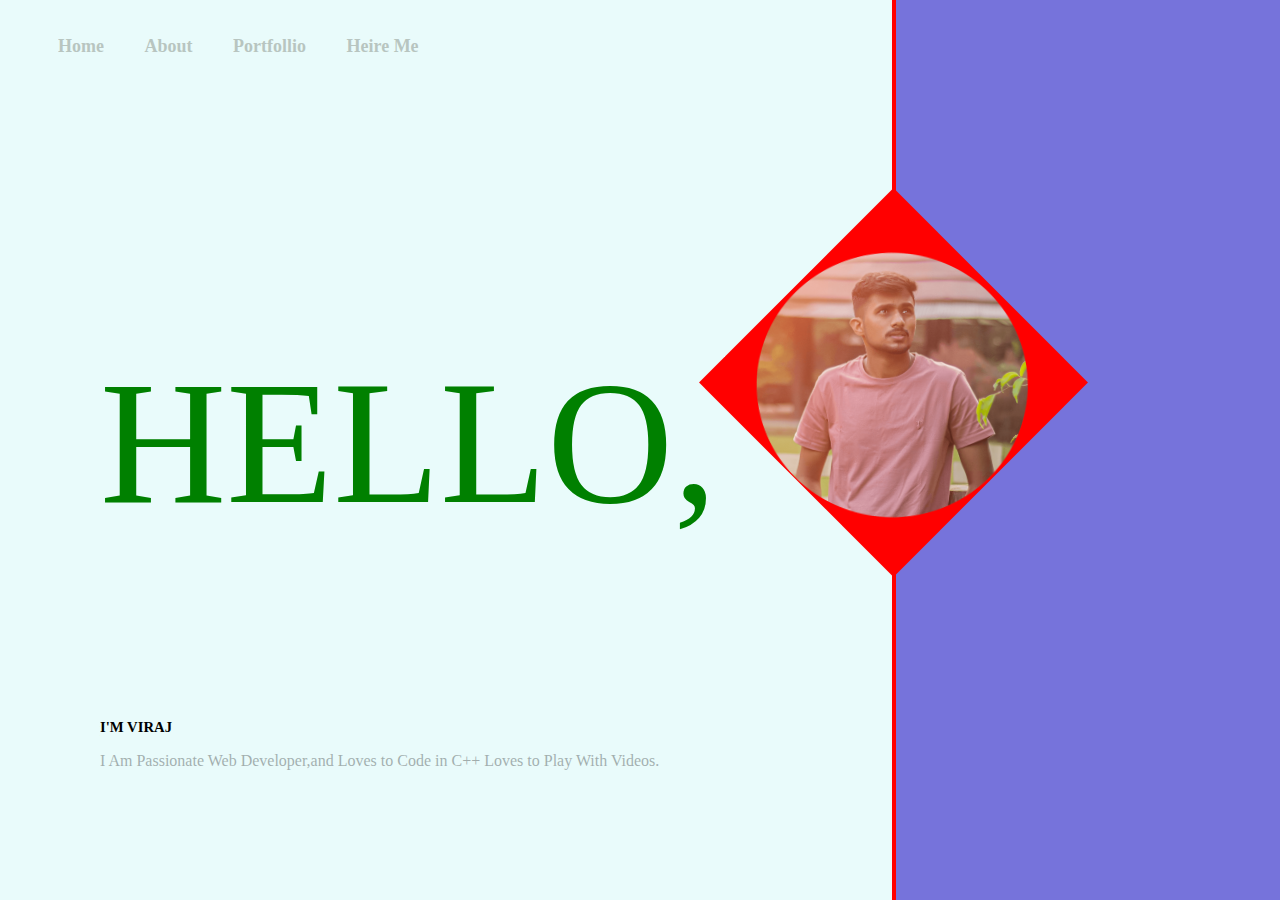
<file: index.html>
<!DOCTYPE html>
<html lang="en">

<head>
    <meta charset="UTF-8">
    <meta http-equiv="X-UA-Compatible" content="IE=edge">
    <meta name="viewport" content="width=device-width, initial-scale=1.0">
    <title>Portfolio</title>
    <link href="https://cdn.jsdelivr.net/npm/bootstrap@5.1.3/dist/css/bootstrap.min.css" rel="stylesheet"
        integrity="sha384-1BmE4kWBq78iYhFldvKuhfTAU6auU8tT94WrHftjDbrCEXSU1oBoqyl2QvZ6jIW3" crossorigin="anonymous">

    <link rel="stylesheet" href="css/main.css">
    <link rel="stylesheet" href="css/media.css">
    <script src="Js/jquery.min.js"></script>



</head>

<body>

    <ul id="navbar">
        <li><a href="index.html">Home</a></li>
        <li><a href="#About">About</a></li>
        <li><a href="#portfollio">Portfollio</a></li>
        <li><a href="form.html">Heire Me</a></li>

    </ul>

    <Aside>


    </Aside>


    <div id="square">

        <img src="Img/garden2.png" alt="This is an logo">

    </div>


    <img id="rimg" src="Img/garden2.png" alt="This is an logo">
  


    <div id="main-content" class="container">
        <p class="hello">HELLO,</p>
        <h3 class="name">I'M VIRAJ</h3>

        <p id="para">I Am Passionate Web Developer,and Loves to Code in C++

            Loves to Play With Videos.

        </p>
    </div>



    <!-- <div id="About">
        <div class="information">
            <h1>About</h1>
            <p>Lorem ipsum, dolor sit amet consectetur adipisicing elit. Sit quod nulla ab eius tempora quidem, rem illo
                suscipit. Itaque ipsa eveniet eius ipsum nesciunt placeat sit. Aliquam tempore asperiores reiciendis
                mollitia beatae! Perspiciatis incidunt repudiandae ad eius placeat. Quaerat ut enim ipsam animi sit
                architecto eum in aut quia distinctio cumque a asperiores sed earum vitae illo laudantium mollitia modi,
                molestias molestiae ratione maxime ex.</p>
        </div>
    </div> -->










    <script src="Js/jquery.js"></script>





</body>

</html>
</file>
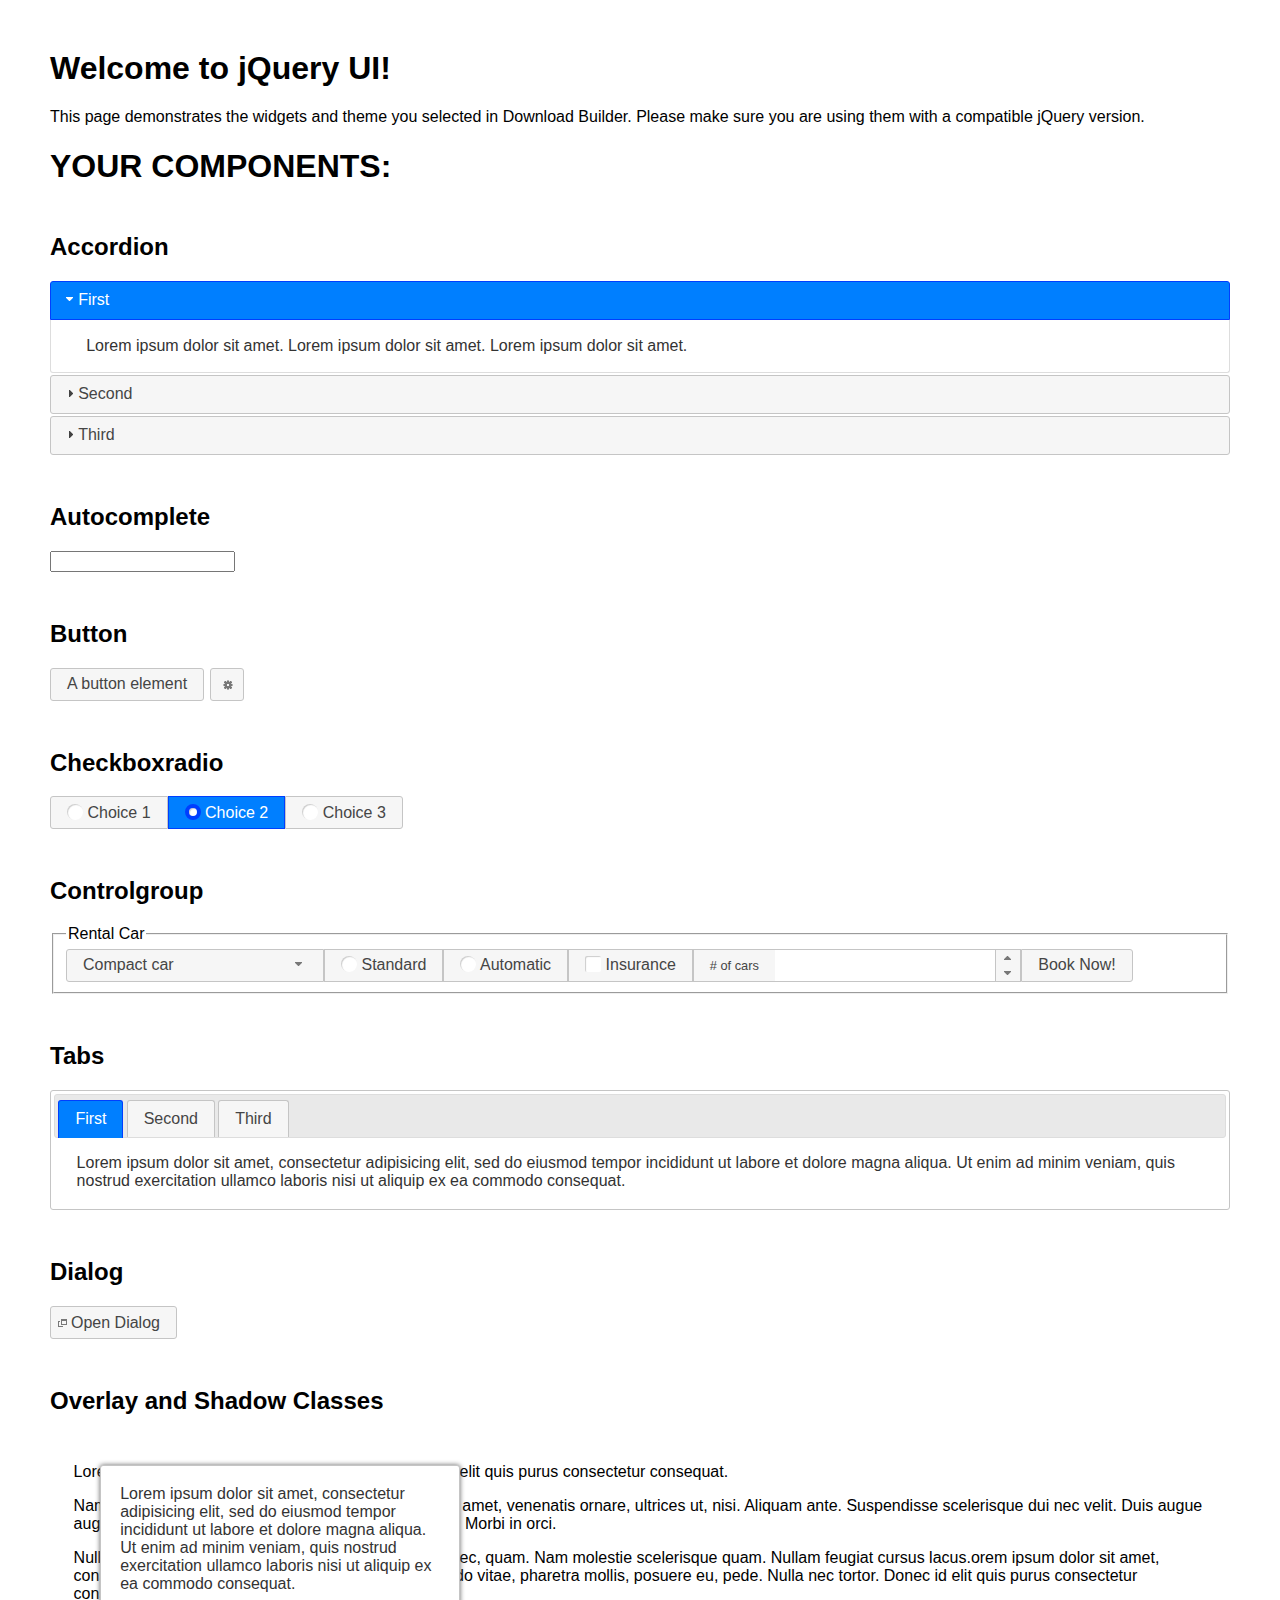
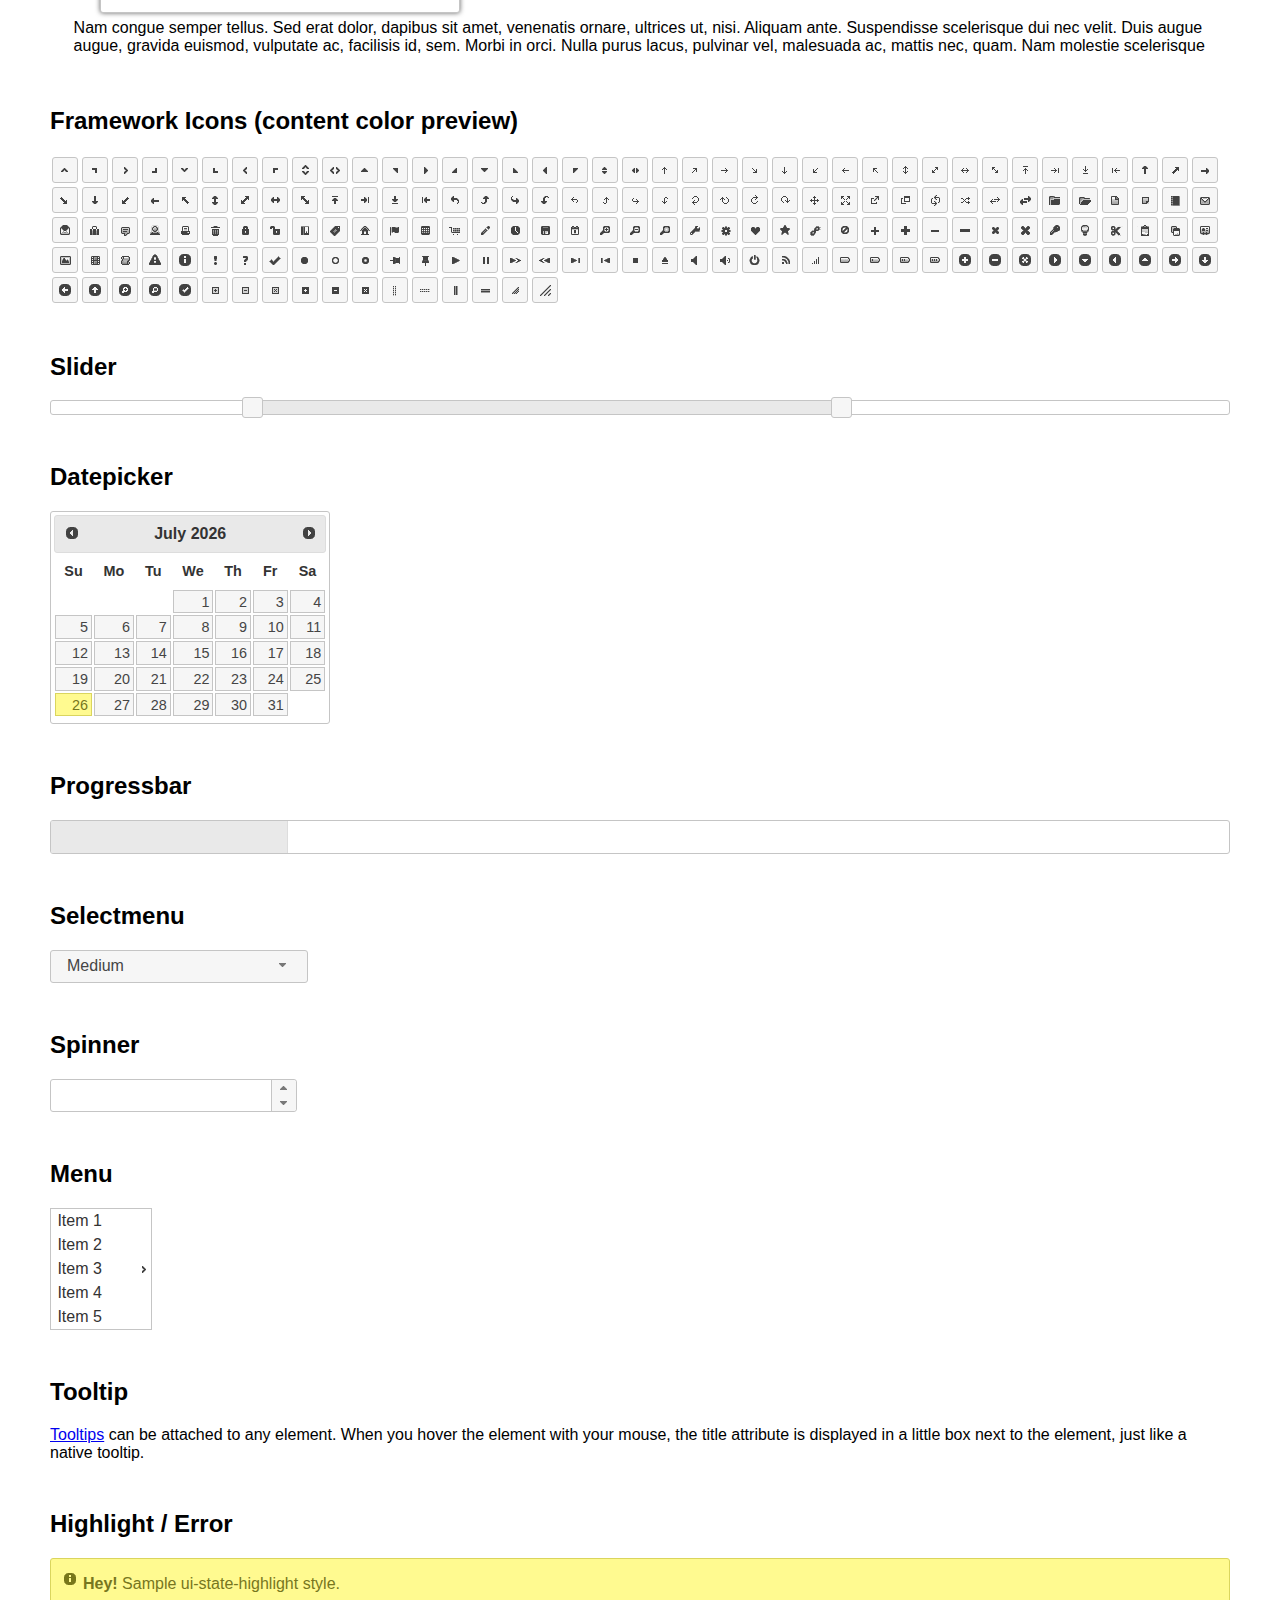
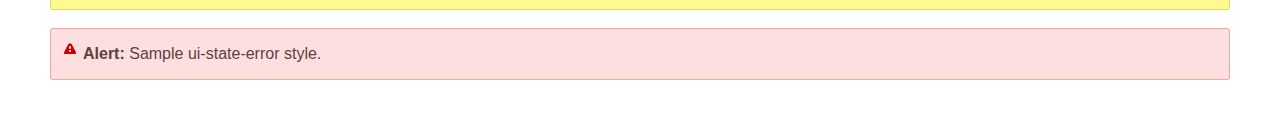
<file: Js/jquery-ui/index.html>
<!doctype html>
<html lang="us">
<head>
	<meta charset="utf-8">
	<title>jQuery UI Example Page</title>
	<link href="jquery-ui.css" rel="stylesheet">
	<style>
	body{
		font-family: "Trebuchet MS", sans-serif;
		margin: 50px;
	}
	.demoHeaders {
		margin-top: 2em;
	}
	#dialog-link {
		padding: .4em 1em .4em 20px;
		text-decoration: none;
		position: relative;
	}
	#dialog-link span.ui-icon {
		margin: 0 5px 0 0;
		position: absolute;
		left: .2em;
		top: 50%;
		margin-top: -8px;
	}
	#icons {
		margin: 0;
		padding: 0;
	}
	#icons li {
		margin: 2px;
		position: relative;
		padding: 4px 0;
		cursor: pointer;
		float: left;
		list-style: none;
	}
	#icons span.ui-icon {
		float: left;
		margin: 0 4px;
	}
	.fakewindowcontain .ui-widget-overlay {
		position: absolute;
	}
	select {
		width: 200px;
	}
	</style>
</head>
<body>

<h1>Welcome to jQuery UI!</h1>

<div class="ui-widget">
	<p>This page demonstrates the widgets and theme you selected in Download Builder. Please make sure you are using them with a compatible jQuery version.</p>
</div>

<h1>YOUR COMPONENTS:</h1>

<!-- Accordion -->
<h2 class="demoHeaders">Accordion</h2>
<div id="accordion">
	<h3>First</h3>
	<div>Lorem ipsum dolor sit amet. Lorem ipsum dolor sit amet. Lorem ipsum dolor sit amet.</div>
	<h3>Second</h3>
	<div>Phasellus mattis tincidunt nibh.</div>
	<h3>Third</h3>
	<div>Nam dui erat, auctor a, dignissim quis.</div>
</div>

<!-- Autocomplete -->
<h2 class="demoHeaders">Autocomplete</h2>
<div>
	<input id="autocomplete" title="type &quot;a&quot;">
</div>

<!-- Button -->
<h2 class="demoHeaders">Button</h2>
<button id="button">A button element</button>
<button id="button-icon">An icon-only button</button>

<!-- Checkboxradio -->
<h2 class="demoHeaders">Checkboxradio</h2>
<form style="margin-top: 1em;">
	<div id="radioset">
		<input type="radio" id="radio1" name="radio"><label for="radio1">Choice 1</label>
		<input type="radio" id="radio2" name="radio" checked="checked"><label for="radio2">Choice 2</label>
		<input type="radio" id="radio3" name="radio"><label for="radio3">Choice 3</label>
	</div>
</form>

<!-- Controlgroup -->
<h2 class="demoHeaders">Controlgroup</h2>
<fieldset>
	<legend>Rental Car</legend>
	<div id="controlgroup">
		<select id="car-type">
			<option>Compact car</option>
			<option>Midsize car</option>
			<option>Full size car</option>
			<option>SUV</option>
			<option>Luxury</option>
			<option>Truck</option>
			<option>Van</option>
		</select>
		<label for="transmission-standard">Standard</label>
		<input type="radio" name="transmission" id="transmission-standard">
		<label for="transmission-automatic">Automatic</label>
		<input type="radio" name="transmission" id="transmission-automatic">
		<label for="insurance">Insurance</label>
		<input type="checkbox" name="insurance" id="insurance">
		<label for="horizontal-spinner" class="ui-controlgroup-label"># of cars</label>
		<input id="horizontal-spinner" class="ui-spinner-input">
		<button>Book Now!</button>
	</div>
</fieldset>

<!-- Tabs -->
<h2 class="demoHeaders">Tabs</h2>
<div id="tabs">
	<ul>
		<li><a href="#tabs-1">First</a></li>
		<li><a href="#tabs-2">Second</a></li>
		<li><a href="#tabs-3">Third</a></li>
	</ul>
	<div id="tabs-1">Lorem ipsum dolor sit amet, consectetur adipisicing elit, sed do eiusmod tempor incididunt ut labore et dolore magna aliqua. Ut enim ad minim veniam, quis nostrud exercitation ullamco laboris nisi ut aliquip ex ea commodo consequat.</div>
	<div id="tabs-2">Phasellus mattis tincidunt nibh. Cras orci urna, blandit id, pretium vel, aliquet ornare, felis. Maecenas scelerisque sem non nisl. Fusce sed lorem in enim dictum bibendum.</div>
	<div id="tabs-3">Nam dui erat, auctor a, dignissim quis, sollicitudin eu, felis. Pellentesque nisi urna, interdum eget, sagittis et, consequat vestibulum, lacus. Mauris porttitor ullamcorper augue.</div>
</div>

<h2 class="demoHeaders">Dialog</h2>
<p>
	<button id="dialog-link" class="ui-button ui-corner-all ui-widget">
		<span class="ui-icon ui-icon-newwin"></span>Open Dialog
	</button>
</p>

<h2 class="demoHeaders">Overlay and Shadow Classes</h2>
<div style="position: relative; width: 96%; height: 200px; padding:1% 2%; overflow:hidden;" class="fakewindowcontain">
	<p>Lorem ipsum dolor sit amet,  Nulla nec tortor. Donec id elit quis purus consectetur consequat. </p><p>Nam congue semper tellus. Sed erat dolor, dapibus sit amet, venenatis ornare, ultrices ut, nisi. Aliquam ante. Suspendisse scelerisque dui nec velit. Duis augue augue, gravida euismod, vulputate ac, facilisis id, sem. Morbi in orci. </p><p>Nulla purus lacus, pulvinar vel, malesuada ac, mattis nec, quam. Nam molestie scelerisque quam. Nullam feugiat cursus lacus.orem ipsum dolor sit amet, consectetur adipiscing elit. Donec libero risus, commodo vitae, pharetra mollis, posuere eu, pede. Nulla nec tortor. Donec id elit quis purus consectetur consequat. </p><p>Nam congue semper tellus. Sed erat dolor, dapibus sit amet, venenatis ornare, ultrices ut, nisi. Aliquam ante. Suspendisse scelerisque dui nec velit. Duis augue augue, gravida euismod, vulputate ac, facilisis id, sem. Morbi in orci. Nulla purus lacus, pulvinar vel, malesuada ac, mattis nec, quam. Nam molestie scelerisque quam. </p><p>Nullam feugiat cursus lacus.orem ipsum dolor sit amet, consectetur adipiscing elit. Donec libero risus, commodo vitae, pharetra mollis, posuere eu, pede. Nulla nec tortor. Donec id elit quis purus consectetur consequat. Nam congue semper tellus. Sed erat dolor, dapibus sit amet, venenatis ornare, ultrices ut, nisi. Aliquam ante. </p><p>Suspendisse scelerisque dui nec velit. Duis augue augue, gravida euismod, vulputate ac, facilisis id, sem. Morbi in orci. Nulla purus lacus, pulvinar vel, malesuada ac, mattis nec, quam. Nam molestie scelerisque quam. Nullam feugiat cursus lacus.orem ipsum dolor sit amet, consectetur adipiscing elit. Donec libero risus, commodo vitae, pharetra mollis, posuere eu, pede. Nulla nec tortor. Donec id elit quis purus consectetur consequat. Nam congue semper tellus. Sed erat dolor, dapibus sit amet, venenatis ornare, ultrices ut, nisi. </p>

	<!-- ui-dialog -->
	<div class="ui-widget-overlay ui-front"></div>
	<div style="position: absolute; width: 320px; left: 50px; top: 30px; padding: 1.2em" class="ui-widget ui-front ui-widget-content ui-corner-all ui-widget-shadow">
		Lorem ipsum dolor sit amet, consectetur adipisicing elit, sed do eiusmod tempor incididunt ut labore et dolore magna aliqua. Ut enim ad minim veniam, quis nostrud exercitation ullamco laboris nisi ut aliquip ex ea commodo consequat.
	</div>

</div>

<!-- ui-dialog -->
<div id="dialog" title="Dialog Title">
	<p>Lorem ipsum dolor sit amet, consectetur adipisicing elit, sed do eiusmod tempor incididunt ut labore et dolore magna aliqua. Ut enim ad minim veniam, quis nostrud exercitation ullamco laboris nisi ut aliquip ex ea commodo consequat.</p>
</div>


<h2 class="demoHeaders">Framework Icons (content color preview)</h2>
<ul id="icons" class="ui-widget ui-helper-clearfix">
	<li class="ui-state-default ui-corner-all" title=".ui-icon-caret-1-n"><span class="ui-icon ui-icon-caret-1-n"></span></li>
	<li class="ui-state-default ui-corner-all" title=".ui-icon-caret-1-ne"><span class="ui-icon ui-icon-caret-1-ne"></span></li>
	<li class="ui-state-default ui-corner-all" title=".ui-icon-caret-1-e"><span class="ui-icon ui-icon-caret-1-e"></span></li>
	<li class="ui-state-default ui-corner-all" title=".ui-icon-caret-1-se"><span class="ui-icon ui-icon-caret-1-se"></span></li>
	<li class="ui-state-default ui-corner-all" title=".ui-icon-caret-1-s"><span class="ui-icon ui-icon-caret-1-s"></span></li>
	<li class="ui-state-default ui-corner-all" title=".ui-icon-caret-1-sw"><span class="ui-icon ui-icon-caret-1-sw"></span></li>
	<li class="ui-state-default ui-corner-all" title=".ui-icon-caret-1-w"><span class="ui-icon ui-icon-caret-1-w"></span></li>
	<li class="ui-state-default ui-corner-all" title=".ui-icon-caret-1-nw"><span class="ui-icon ui-icon-caret-1-nw"></span></li>
	<li class="ui-state-default ui-corner-all" title=".ui-icon-caret-2-n-s"><span class="ui-icon ui-icon-caret-2-n-s"></span></li>
	<li class="ui-state-default ui-corner-all" title=".ui-icon-caret-2-e-w"><span class="ui-icon ui-icon-caret-2-e-w"></span></li>
	<li class="ui-state-default ui-corner-all" title=".ui-icon-triangle-1-n"><span class="ui-icon ui-icon-triangle-1-n"></span></li>
	<li class="ui-state-default ui-corner-all" title=".ui-icon-triangle-1-ne"><span class="ui-icon ui-icon-triangle-1-ne"></span></li>
	<li class="ui-state-default ui-corner-all" title=".ui-icon-triangle-1-e"><span class="ui-icon ui-icon-triangle-1-e"></span></li>
	<li class="ui-state-default ui-corner-all" title=".ui-icon-triangle-1-se"><span class="ui-icon ui-icon-triangle-1-se"></span></li>
	<li class="ui-state-default ui-corner-all" title=".ui-icon-triangle-1-s"><span class="ui-icon ui-icon-triangle-1-s"></span></li>
	<li class="ui-state-default ui-corner-all" title=".ui-icon-triangle-1-sw"><span class="ui-icon ui-icon-triangle-1-sw"></span></li>
	<li class="ui-state-default ui-corner-all" title=".ui-icon-triangle-1-w"><span class="ui-icon ui-icon-triangle-1-w"></span></li>
	<li class="ui-state-default ui-corner-all" title=".ui-icon-triangle-1-nw"><span class="ui-icon ui-icon-triangle-1-nw"></span></li>
	<li class="ui-state-default ui-corner-all" title=".ui-icon-triangle-2-n-s"><span class="ui-icon ui-icon-triangle-2-n-s"></span></li>
	<li class="ui-state-default ui-corner-all" title=".ui-icon-triangle-2-e-w"><span class="ui-icon ui-icon-triangle-2-e-w"></span></li>
	<li class="ui-state-default ui-corner-all" title=".ui-icon-arrow-1-n"><span class="ui-icon ui-icon-arrow-1-n"></span></li>
	<li class="ui-state-default ui-corner-all" title=".ui-icon-arrow-1-ne"><span class="ui-icon ui-icon-arrow-1-ne"></span></li>
	<li class="ui-state-default ui-corner-all" title=".ui-icon-arrow-1-e"><span class="ui-icon ui-icon-arrow-1-e"></span></li>
	<li class="ui-state-default ui-corner-all" title=".ui-icon-arrow-1-se"><span class="ui-icon ui-icon-arrow-1-se"></span></li>
	<li class="ui-state-default ui-corner-all" title=".ui-icon-arrow-1-s"><span class="ui-icon ui-icon-arrow-1-s"></span></li>
	<li class="ui-state-default ui-corner-all" title=".ui-icon-arrow-1-sw"><span class="ui-icon ui-icon-arrow-1-sw"></span></li>
	<li class="ui-state-default ui-corner-all" title=".ui-icon-arrow-1-w"><span class="ui-icon ui-icon-arrow-1-w"></span></li>
	<li class="ui-state-default ui-corner-all" title=".ui-icon-arrow-1-nw"><span class="ui-icon ui-icon-arrow-1-nw"></span></li>
	<li class="ui-state-default ui-corner-all" title=".ui-icon-arrow-2-n-s"><span class="ui-icon ui-icon-arrow-2-n-s"></span></li>
	<li class="ui-state-default ui-corner-all" title=".ui-icon-arrow-2-ne-sw"><span class="ui-icon ui-icon-arrow-2-ne-sw"></span></li>
	<li class="ui-state-default ui-corner-all" title=".ui-icon-arrow-2-e-w"><span class="ui-icon ui-icon-arrow-2-e-w"></span></li>
	<li class="ui-state-default ui-corner-all" title=".ui-icon-arrow-2-se-nw"><span class="ui-icon ui-icon-arrow-2-se-nw"></span></li>
	<li class="ui-state-default ui-corner-all" title=".ui-icon-arrowstop-1-n"><span class="ui-icon ui-icon-arrowstop-1-n"></span></li>
	<li class="ui-state-default ui-corner-all" title=".ui-icon-arrowstop-1-e"><span class="ui-icon ui-icon-arrowstop-1-e"></span></li>
	<li class="ui-state-default ui-corner-all" title=".ui-icon-arrowstop-1-s"><span class="ui-icon ui-icon-arrowstop-1-s"></span></li>
	<li class="ui-state-default ui-corner-all" title=".ui-icon-arrowstop-1-w"><span class="ui-icon ui-icon-arrowstop-1-w"></span></li>
	<li class="ui-state-default ui-corner-all" title=".ui-icon-arrowthick-1-n"><span class="ui-icon ui-icon-arrowthick-1-n"></span></li>
	<li class="ui-state-default ui-corner-all" title=".ui-icon-arrowthick-1-ne"><span class="ui-icon ui-icon-arrowthick-1-ne"></span></li>
	<li class="ui-state-default ui-corner-all" title=".ui-icon-arrowthick-1-e"><span class="ui-icon ui-icon-arrowthick-1-e"></span></li>
	<li class="ui-state-default ui-corner-all" title=".ui-icon-arrowthick-1-se"><span class="ui-icon ui-icon-arrowthick-1-se"></span></li>
	<li class="ui-state-default ui-corner-all" title=".ui-icon-arrowthick-1-s"><span class="ui-icon ui-icon-arrowthick-1-s"></span></li>
	<li class="ui-state-default ui-corner-all" title=".ui-icon-arrowthick-1-sw"><span class="ui-icon ui-icon-arrowthick-1-sw"></span></li>
	<li class="ui-state-default ui-corner-all" title=".ui-icon-arrowthick-1-w"><span class="ui-icon ui-icon-arrowthick-1-w"></span></li>
	<li class="ui-state-default ui-corner-all" title=".ui-icon-arrowthick-1-nw"><span class="ui-icon ui-icon-arrowthick-1-nw"></span></li>
	<li class="ui-state-default ui-corner-all" title=".ui-icon-arrowthick-2-n-s"><span class="ui-icon ui-icon-arrowthick-2-n-s"></span></li>
	<li class="ui-state-default ui-corner-all" title=".ui-icon-arrowthick-2-ne-sw"><span class="ui-icon ui-icon-arrowthick-2-ne-sw"></span></li>
	<li class="ui-state-default ui-corner-all" title=".ui-icon-arrowthick-2-e-w"><span class="ui-icon ui-icon-arrowthick-2-e-w"></span></li>
	<li class="ui-state-default ui-corner-all" title=".ui-icon-arrowthick-2-se-nw"><span class="ui-icon ui-icon-arrowthick-2-se-nw"></span></li>
	<li class="ui-state-default ui-corner-all" title=".ui-icon-arrowthickstop-1-n"><span class="ui-icon ui-icon-arrowthickstop-1-n"></span></li>
	<li class="ui-state-default ui-corner-all" title=".ui-icon-arrowthickstop-1-e"><span class="ui-icon ui-icon-arrowthickstop-1-e"></span></li>
	<li class="ui-state-default ui-corner-all" title=".ui-icon-arrowthickstop-1-s"><span class="ui-icon ui-icon-arrowthickstop-1-s"></span></li>
	<li class="ui-state-default ui-corner-all" title=".ui-icon-arrowthickstop-1-w"><span class="ui-icon ui-icon-arrowthickstop-1-w"></span></li>
	<li class="ui-state-default ui-corner-all" title=".ui-icon-arrowreturnthick-1-w"><span class="ui-icon ui-icon-arrowreturnthick-1-w"></span></li>
	<li class="ui-state-default ui-corner-all" title=".ui-icon-arrowreturnthick-1-n"><span class="ui-icon ui-icon-arrowreturnthick-1-n"></span></li>
	<li class="ui-state-default ui-corner-all" title=".ui-icon-arrowreturnthick-1-e"><span class="ui-icon ui-icon-arrowreturnthick-1-e"></span></li>
	<li class="ui-state-default ui-corner-all" title=".ui-icon-arrowreturnthick-1-s"><span class="ui-icon ui-icon-arrowreturnthick-1-s"></span></li>
	<li class="ui-state-default ui-corner-all" title=".ui-icon-arrowreturn-1-w"><span class="ui-icon ui-icon-arrowreturn-1-w"></span></li>
	<li class="ui-state-default ui-corner-all" title=".ui-icon-arrowreturn-1-n"><span class="ui-icon ui-icon-arrowreturn-1-n"></span></li>
	<li class="ui-state-default ui-corner-all" title=".ui-icon-arrowreturn-1-e"><span class="ui-icon ui-icon-arrowreturn-1-e"></span></li>
	<li class="ui-state-default ui-corner-all" title=".ui-icon-arrowreturn-1-s"><span class="ui-icon ui-icon-arrowreturn-1-s"></span></li>
	<li class="ui-state-default ui-corner-all" title=".ui-icon-arrowrefresh-1-w"><span class="ui-icon ui-icon-arrowrefresh-1-w"></span></li>
	<li class="ui-state-default ui-corner-all" title=".ui-icon-arrowrefresh-1-n"><span class="ui-icon ui-icon-arrowrefresh-1-n"></span></li>
	<li class="ui-state-default ui-corner-all" title=".ui-icon-arrowrefresh-1-e"><span class="ui-icon ui-icon-arrowrefresh-1-e"></span></li>
	<li class="ui-state-default ui-corner-all" title=".ui-icon-arrowrefresh-1-s"><span class="ui-icon ui-icon-arrowrefresh-1-s"></span></li>
	<li class="ui-state-default ui-corner-all" title=".ui-icon-arrow-4"><span class="ui-icon ui-icon-arrow-4"></span></li>
	<li class="ui-state-default ui-corner-all" title=".ui-icon-arrow-4-diag"><span class="ui-icon ui-icon-arrow-4-diag"></span></li>
	<li class="ui-state-default ui-corner-all" title=".ui-icon-extlink"><span class="ui-icon ui-icon-extlink"></span></li>
	<li class="ui-state-default ui-corner-all" title=".ui-icon-newwin"><span class="ui-icon ui-icon-newwin"></span></li>
	<li class="ui-state-default ui-corner-all" title=".ui-icon-refresh"><span class="ui-icon ui-icon-refresh"></span></li>
	<li class="ui-state-default ui-corner-all" title=".ui-icon-shuffle"><span class="ui-icon ui-icon-shuffle"></span></li>
	<li class="ui-state-default ui-corner-all" title=".ui-icon-transfer-e-w"><span class="ui-icon ui-icon-transfer-e-w"></span></li>
	<li class="ui-state-default ui-corner-all" title=".ui-icon-transferthick-e-w"><span class="ui-icon ui-icon-transferthick-e-w"></span></li>
	<li class="ui-state-default ui-corner-all" title=".ui-icon-folder-collapsed"><span class="ui-icon ui-icon-folder-collapsed"></span></li>
	<li class="ui-state-default ui-corner-all" title=".ui-icon-folder-open"><span class="ui-icon ui-icon-folder-open"></span></li>
	<li class="ui-state-default ui-corner-all" title=".ui-icon-document"><span class="ui-icon ui-icon-document"></span></li>
	<li class="ui-state-default ui-corner-all" title=".ui-icon-document-b"><span class="ui-icon ui-icon-document-b"></span></li>
	<li class="ui-state-default ui-corner-all" title=".ui-icon-note"><span class="ui-icon ui-icon-note"></span></li>
	<li class="ui-state-default ui-corner-all" title=".ui-icon-mail-closed"><span class="ui-icon ui-icon-mail-closed"></span></li>
	<li class="ui-state-default ui-corner-all" title=".ui-icon-mail-open"><span class="ui-icon ui-icon-mail-open"></span></li>
	<li class="ui-state-default ui-corner-all" title=".ui-icon-suitcase"><span class="ui-icon ui-icon-suitcase"></span></li>
	<li class="ui-state-default ui-corner-all" title=".ui-icon-comment"><span class="ui-icon ui-icon-comment"></span></li>
	<li class="ui-state-default ui-corner-all" title=".ui-icon-person"><span class="ui-icon ui-icon-person"></span></li>
	<li class="ui-state-default ui-corner-all" title=".ui-icon-print"><span class="ui-icon ui-icon-print"></span></li>
	<li class="ui-state-default ui-corner-all" title=".ui-icon-trash"><span class="ui-icon ui-icon-trash"></span></li>
	<li class="ui-state-default ui-corner-all" title=".ui-icon-locked"><span class="ui-icon ui-icon-locked"></span></li>
	<li class="ui-state-default ui-corner-all" title=".ui-icon-unlocked"><span class="ui-icon ui-icon-unlocked"></span></li>
	<li class="ui-state-default ui-corner-all" title=".ui-icon-bookmark"><span class="ui-icon ui-icon-bookmark"></span></li>
	<li class="ui-state-default ui-corner-all" title=".ui-icon-tag"><span class="ui-icon ui-icon-tag"></span></li>
	<li class="ui-state-default ui-corner-all" title=".ui-icon-home"><span class="ui-icon ui-icon-home"></span></li>
	<li class="ui-state-default ui-corner-all" title=".ui-icon-flag"><span class="ui-icon ui-icon-flag"></span></li>
	<li class="ui-state-default ui-corner-all" title=".ui-icon-calculator"><span class="ui-icon ui-icon-calculator"></span></li>
	<li class="ui-state-default ui-corner-all" title=".ui-icon-cart"><span class="ui-icon ui-icon-cart"></span></li>
	<li class="ui-state-default ui-corner-all" title=".ui-icon-pencil"><span class="ui-icon ui-icon-pencil"></span></li>
	<li class="ui-state-default ui-corner-all" title=".ui-icon-clock"><span class="ui-icon ui-icon-clock"></span></li>
	<li class="ui-state-default ui-corner-all" title=".ui-icon-disk"><span class="ui-icon ui-icon-disk"></span></li>
	<li class="ui-state-default ui-corner-all" title=".ui-icon-calendar"><span class="ui-icon ui-icon-calendar"></span></li>
	<li class="ui-state-default ui-corner-all" title=".ui-icon-zoomin"><span class="ui-icon ui-icon-zoomin"></span></li>
	<li class="ui-state-default ui-corner-all" title=".ui-icon-zoomout"><span class="ui-icon ui-icon-zoomout"></span></li>
	<li class="ui-state-default ui-corner-all" title=".ui-icon-search"><span class="ui-icon ui-icon-search"></span></li>
	<li class="ui-state-default ui-corner-all" title=".ui-icon-wrench"><span class="ui-icon ui-icon-wrench"></span></li>
	<li class="ui-state-default ui-corner-all" title=".ui-icon-gear"><span class="ui-icon ui-icon-gear"></span></li>
	<li class="ui-state-default ui-corner-all" title=".ui-icon-heart"><span class="ui-icon ui-icon-heart"></span></li>
	<li class="ui-state-default ui-corner-all" title=".ui-icon-star"><span class="ui-icon ui-icon-star"></span></li>
	<li class="ui-state-default ui-corner-all" title=".ui-icon-link"><span class="ui-icon ui-icon-link"></span></li>
	<li class="ui-state-default ui-corner-all" title=".ui-icon-cancel"><span class="ui-icon ui-icon-cancel"></span></li>
	<li class="ui-state-default ui-corner-all" title=".ui-icon-plus"><span class="ui-icon ui-icon-plus"></span></li>
	<li class="ui-state-default ui-corner-all" title=".ui-icon-plusthick"><span class="ui-icon ui-icon-plusthick"></span></li>
	<li class="ui-state-default ui-corner-all" title=".ui-icon-minus"><span class="ui-icon ui-icon-minus"></span></li>
	<li class="ui-state-default ui-corner-all" title=".ui-icon-minusthick"><span class="ui-icon ui-icon-minusthick"></span></li>
	<li class="ui-state-default ui-corner-all" title=".ui-icon-close"><span class="ui-icon ui-icon-close"></span></li>
	<li class="ui-state-default ui-corner-all" title=".ui-icon-closethick"><span class="ui-icon ui-icon-closethick"></span></li>
	<li class="ui-state-default ui-corner-all" title=".ui-icon-key"><span class="ui-icon ui-icon-key"></span></li>
	<li class="ui-state-default ui-corner-all" title=".ui-icon-lightbulb"><span class="ui-icon ui-icon-lightbulb"></span></li>
	<li class="ui-state-default ui-corner-all" title=".ui-icon-scissors"><span class="ui-icon ui-icon-scissors"></span></li>
	<li class="ui-state-default ui-corner-all" title=".ui-icon-clipboard"><span class="ui-icon ui-icon-clipboard"></span></li>
	<li class="ui-state-default ui-corner-all" title=".ui-icon-copy"><span class="ui-icon ui-icon-copy"></span></li>
	<li class="ui-state-default ui-corner-all" title=".ui-icon-contact"><span class="ui-icon ui-icon-contact"></span></li>
	<li class="ui-state-default ui-corner-all" title=".ui-icon-image"><span class="ui-icon ui-icon-image"></span></li>
	<li class="ui-state-default ui-corner-all" title=".ui-icon-video"><span class="ui-icon ui-icon-video"></span></li>
	<li class="ui-state-default ui-corner-all" title=".ui-icon-script"><span class="ui-icon ui-icon-script"></span></li>
	<li class="ui-state-default ui-corner-all" title=".ui-icon-alert"><span class="ui-icon ui-icon-alert"></span></li>
	<li class="ui-state-default ui-corner-all" title=".ui-icon-info"><span class="ui-icon ui-icon-info"></span></li>
	<li class="ui-state-default ui-corner-all" title=".ui-icon-notice"><span class="ui-icon ui-icon-notice"></span></li>
	<li class="ui-state-default ui-corner-all" title=".ui-icon-help"><span class="ui-icon ui-icon-help"></span></li>
	<li class="ui-state-default ui-corner-all" title=".ui-icon-check"><span class="ui-icon ui-icon-check"></span></li>
	<li class="ui-state-default ui-corner-all" title=".ui-icon-bullet"><span class="ui-icon ui-icon-bullet"></span></li>
	<li class="ui-state-default ui-corner-all" title=".ui-icon-radio-off"><span class="ui-icon ui-icon-radio-off"></span></li>
	<li class="ui-state-default ui-corner-all" title=".ui-icon-radio-on"><span class="ui-icon ui-icon-radio-on"></span></li>
	<li class="ui-state-default ui-corner-all" title=".ui-icon-pin-w"><span class="ui-icon ui-icon-pin-w"></span></li>
	<li class="ui-state-default ui-corner-all" title=".ui-icon-pin-s"><span class="ui-icon ui-icon-pin-s"></span></li>
	<li class="ui-state-default ui-corner-all" title=".ui-icon-play"><span class="ui-icon ui-icon-play"></span></li>
	<li class="ui-state-default ui-corner-all" title=".ui-icon-pause"><span class="ui-icon ui-icon-pause"></span></li>
	<li class="ui-state-default ui-corner-all" title=".ui-icon-seek-next"><span class="ui-icon ui-icon-seek-next"></span></li>
	<li class="ui-state-default ui-corner-all" title=".ui-icon-seek-prev"><span class="ui-icon ui-icon-seek-prev"></span></li>
	<li class="ui-state-default ui-corner-all" title=".ui-icon-seek-end"><span class="ui-icon ui-icon-seek-end"></span></li>
	<li class="ui-state-default ui-corner-all" title=".ui-icon-seek-first"><span class="ui-icon ui-icon-seek-first"></span></li>
	<li class="ui-state-default ui-corner-all" title=".ui-icon-stop"><span class="ui-icon ui-icon-stop"></span></li>
	<li class="ui-state-default ui-corner-all" title=".ui-icon-eject"><span class="ui-icon ui-icon-eject"></span></li>
	<li class="ui-state-default ui-corner-all" title=".ui-icon-volume-off"><span class="ui-icon ui-icon-volume-off"></span></li>
	<li class="ui-state-default ui-corner-all" title=".ui-icon-volume-on"><span class="ui-icon ui-icon-volume-on"></span></li>
	<li class="ui-state-default ui-corner-all" title=".ui-icon-power"><span class="ui-icon ui-icon-power"></span></li>
	<li class="ui-state-default ui-corner-all" title=".ui-icon-signal-diag"><span class="ui-icon ui-icon-signal-diag"></span></li>
	<li class="ui-state-default ui-corner-all" title=".ui-icon-signal"><span class="ui-icon ui-icon-signal"></span></li>
	<li class="ui-state-default ui-corner-all" title=".ui-icon-battery-0"><span class="ui-icon ui-icon-battery-0"></span></li>
	<li class="ui-state-default ui-corner-all" title=".ui-icon-battery-1"><span class="ui-icon ui-icon-battery-1"></span></li>
	<li class="ui-state-default ui-corner-all" title=".ui-icon-battery-2"><span class="ui-icon ui-icon-battery-2"></span></li>
	<li class="ui-state-default ui-corner-all" title=".ui-icon-battery-3"><span class="ui-icon ui-icon-battery-3"></span></li>
	<li class="ui-state-default ui-corner-all" title=".ui-icon-circle-plus"><span class="ui-icon ui-icon-circle-plus"></span></li>
	<li class="ui-state-default ui-corner-all" title=".ui-icon-circle-minus"><span class="ui-icon ui-icon-circle-minus"></span></li>
	<li class="ui-state-default ui-corner-all" title=".ui-icon-circle-close"><span class="ui-icon ui-icon-circle-close"></span></li>
	<li class="ui-state-default ui-corner-all" title=".ui-icon-circle-triangle-e"><span class="ui-icon ui-icon-circle-triangle-e"></span></li>
	<li class="ui-state-default ui-corner-all" title=".ui-icon-circle-triangle-s"><span class="ui-icon ui-icon-circle-triangle-s"></span></li>
	<li class="ui-state-default ui-corner-all" title=".ui-icon-circle-triangle-w"><span class="ui-icon ui-icon-circle-triangle-w"></span></li>
	<li class="ui-state-default ui-corner-all" title=".ui-icon-circle-triangle-n"><span class="ui-icon ui-icon-circle-triangle-n"></span></li>
	<li class="ui-state-default ui-corner-all" title=".ui-icon-circle-arrow-e"><span class="ui-icon ui-icon-circle-arrow-e"></span></li>
	<li class="ui-state-default ui-corner-all" title=".ui-icon-circle-arrow-s"><span class="ui-icon ui-icon-circle-arrow-s"></span></li>
	<li class="ui-state-default ui-corner-all" title=".ui-icon-circle-arrow-w"><span class="ui-icon ui-icon-circle-arrow-w"></span></li>
	<li class="ui-state-default ui-corner-all" title=".ui-icon-circle-arrow-n"><span class="ui-icon ui-icon-circle-arrow-n"></span></li>
	<li class="ui-state-default ui-corner-all" title=".ui-icon-circle-zoomin"><span class="ui-icon ui-icon-circle-zoomin"></span></li>
	<li class="ui-state-default ui-corner-all" title=".ui-icon-circle-zoomout"><span class="ui-icon ui-icon-circle-zoomout"></span></li>
	<li class="ui-state-default ui-corner-all" title=".ui-icon-circle-check"><span class="ui-icon ui-icon-circle-check"></span></li>
	<li class="ui-state-default ui-corner-all" title=".ui-icon-circlesmall-plus"><span class="ui-icon ui-icon-circlesmall-plus"></span></li>
	<li class="ui-state-default ui-corner-all" title=".ui-icon-circlesmall-minus"><span class="ui-icon ui-icon-circlesmall-minus"></span></li>
	<li class="ui-state-default ui-corner-all" title=".ui-icon-circlesmall-close"><span class="ui-icon ui-icon-circlesmall-close"></span></li>
	<li class="ui-state-default ui-corner-all" title=".ui-icon-squaresmall-plus"><span class="ui-icon ui-icon-squaresmall-plus"></span></li>
	<li class="ui-state-default ui-corner-all" title=".ui-icon-squaresmall-minus"><span class="ui-icon ui-icon-squaresmall-minus"></span></li>
	<li class="ui-state-default ui-corner-all" title=".ui-icon-squaresmall-close"><span class="ui-icon ui-icon-squaresmall-close"></span></li>
	<li class="ui-state-default ui-corner-all" title=".ui-icon-grip-dotted-vertical"><span class="ui-icon ui-icon-grip-dotted-vertical"></span></li>
	<li class="ui-state-default ui-corner-all" title=".ui-icon-grip-dotted-horizontal"><span class="ui-icon ui-icon-grip-dotted-horizontal"></span></li>
	<li class="ui-state-default ui-corner-all" title=".ui-icon-grip-solid-vertical"><span class="ui-icon ui-icon-grip-solid-vertical"></span></li>
	<li class="ui-state-default ui-corner-all" title=".ui-icon-grip-solid-horizontal"><span class="ui-icon ui-icon-grip-solid-horizontal"></span></li>
	<li class="ui-state-default ui-corner-all" title=".ui-icon-gripsmall-diagonal-se"><span class="ui-icon ui-icon-gripsmall-diagonal-se"></span></li>
	<li class="ui-state-default ui-corner-all" title=".ui-icon-grip-diagonal-se"><span class="ui-icon ui-icon-grip-diagonal-se"></span></li>
</ul>

<!-- Slider -->
<h2 class="demoHeaders">Slider</h2>
<div id="slider"></div>

<!-- Datepicker -->
<h2 class="demoHeaders">Datepicker</h2>
<div id="datepicker"></div>

<!-- Progressbar -->
<h2 class="demoHeaders">Progressbar</h2>
<div id="progressbar"></div>

<!-- Progressbar -->
<h2 class="demoHeaders">Selectmenu</h2>
<select id="selectmenu">
	<option>Slower</option>
	<option>Slow</option>
	<option selected="selected">Medium</option>
	<option>Fast</option>
	<option>Faster</option>
</select>

<!-- Spinner -->
<h2 class="demoHeaders">Spinner</h2>
<input id="spinner">

<!-- Menu -->
<h2 class="demoHeaders">Menu</h2>
<ul style="width:100px;" id="menu">
	<li><div>Item 1</div></li>
	<li><div>Item 2</div></li>
	<li><div>Item 3</div>
		<ul>
			<li><div>Item 3-1</div></li>
			<li><div>Item 3-2</div></li>
			<li><div>Item 3-3</div></li>
			<li><div>Item 3-4</div></li>
			<li><div>Item 3-5</div></li>
		</ul>
	</li>
	<li><div>Item 4</div></li>
	<li><div>Item 5</div></li>
</ul>

<!-- Tooltip -->
<h2 class="demoHeaders">Tooltip</h2>
<p id="tooltip">
	<a href="#" title="That&apos;s what this widget is">Tooltips</a> can be attached to any element. When you hover
the element with your mouse, the title attribute is displayed in a little box next to the element, just like a native tooltip.
</p>

<!-- Highlight / Error -->
<h2 class="demoHeaders">Highlight / Error</h2>
<div class="ui-widget">
	<div class="ui-state-highlight ui-corner-all" style="margin-top: 20px; padding: 0 .7em;">
		<p><span class="ui-icon ui-icon-info" style="float: left; margin-right: .3em;"></span>
		<strong>Hey!</strong> Sample ui-state-highlight style.</p>
	</div>
</div>
<br>
<div class="ui-widget">
	<div class="ui-state-error ui-corner-all" style="padding: 0 .7em;">
		<p><span class="ui-icon ui-icon-alert" style="float: left; margin-right: .3em;"></span>
		<strong>Alert:</strong> Sample ui-state-error style.</p>
	</div>
</div>

<script src="external/jquery/jquery.js"></script>
<script src="jquery-ui.js"></script>
<script>
$( "#accordion" ).accordion();

var availableTags = [
	"ActionScript",
	"AppleScript",
	"Asp",
	"BASIC",
	"C",
	"C++",
	"Clojure",
	"COBOL",
	"ColdFusion",
	"Erlang",
	"Fortran",
	"Groovy",
	"Haskell",
	"Java",
	"JavaScript",
	"Lisp",
	"Perl",
	"PHP",
	"Python",
	"Ruby",
	"Scala",
	"Scheme"
];
$( "#autocomplete" ).autocomplete({
	source: availableTags
});

$( "#button" ).button();
$( "#button-icon" ).button({
	icon: "ui-icon-gear",
	showLabel: false
});

$( "#radioset" ).buttonset();

$( "#controlgroup" ).controlgroup();

$( "#tabs" ).tabs();

$( "#dialog" ).dialog({
	autoOpen: false,
	width: 400,
	buttons: [
		{
			text: "Ok",
			click: function() {
				$( this ).dialog( "close" );
			}
		},
		{
			text: "Cancel",
			click: function() {
				$( this ).dialog( "close" );
			}
		}
	]
});

// Link to open the dialog
$( "#dialog-link" ).click(function( event ) {
	$( "#dialog" ).dialog( "open" );
	event.preventDefault();
});

$( "#datepicker" ).datepicker({
	inline: true
});

$( "#slider" ).slider({
	range: true,
	values: [ 17, 67 ]
});

$( "#progressbar" ).progressbar({
	value: 20
});

$( "#spinner" ).spinner();

$( "#menu" ).menu();

$( "#tooltip" ).tooltip();

$( "#selectmenu" ).selectmenu();

// Hover states on the static widgets
$( "#dialog-link, #icons li" ).hover(
	function() {
		$( this ).addClass( "ui-state-hover" );
	},
	function() {
		$( this ).removeClass( "ui-state-hover" );
	}
);
</script>
</body>
</html>
</file>
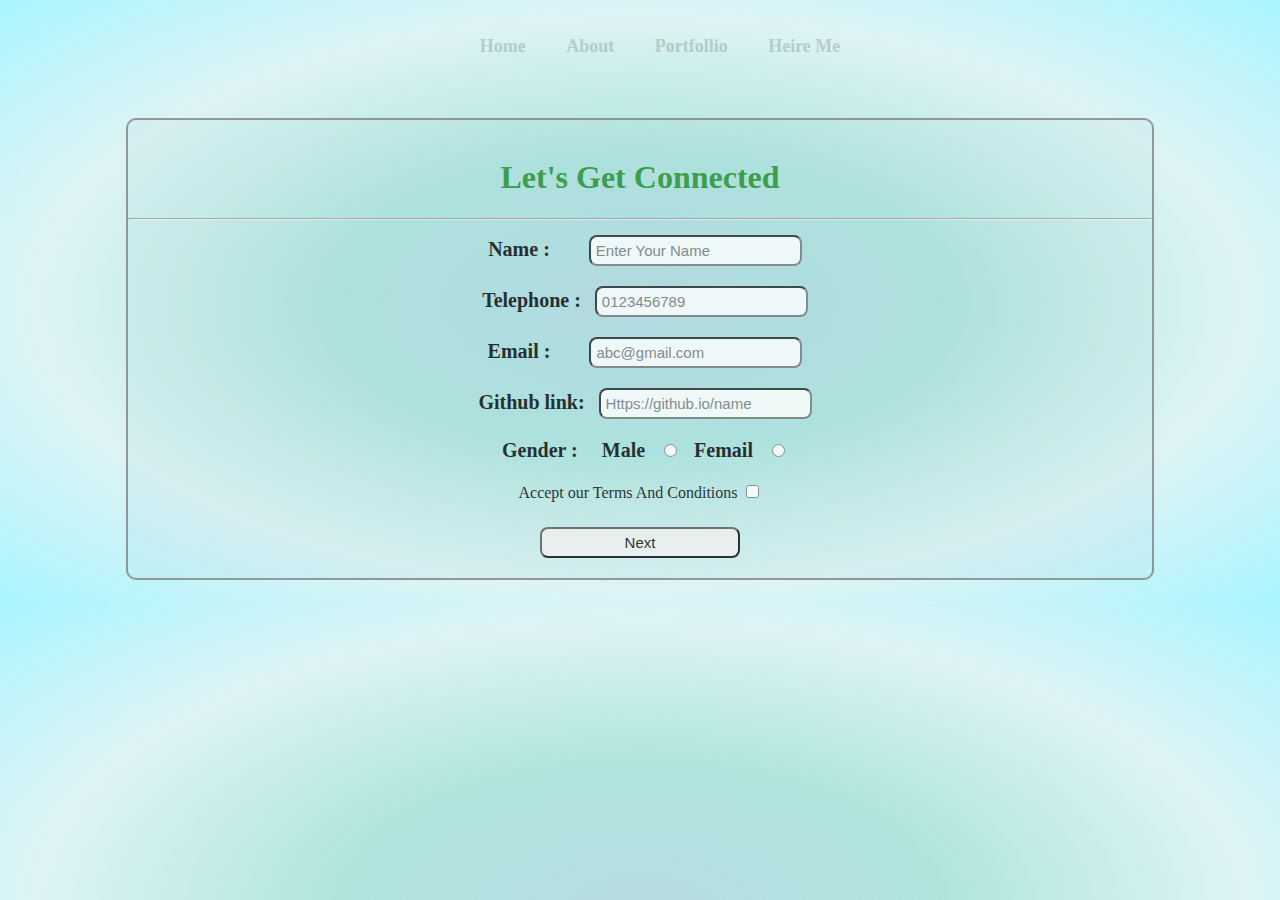
<file: form.html>
<!DOCTYPE html>
<html lang="en">

<head>
    <meta charset="UTF-8">
    <meta http-equiv="X-UA-Compatible" content="IE=edge">
    <meta name="viewport" content="width=device-width, initial-scale=1.0">
    <title>Form Validation</title>

    <link rel="stylesheet" href="css/main.css">
    <link rel="stylesheet" href="css/media.css">

    <style>
        body {
            background-color: rgb(255, 255, 255);
            padding: 0px;
            margin: 0px;
            background-image: radial-gradient(rgba(99, 180, 194, 0.459),rgba(130, 214, 203, 0.637),rgba(137, 214, 219, 0.281),rgba(0, 225, 255, 0.336));
            text-align: center;
           display: none;
        }
        #firstspan{
            font-weight: bolder;
            margin-left: 150px;
            color: #1e8c27;

        }
        h1{
            text-align: center;
        }

        #success {
            color: green;
            margin: 20px;
            display: none;
        }

        #wrapper {
            width: 80%;
            border: 2px solid gray;
            margin: 25px auto;
           border-radius: 10px;
           background-color: rgba(157, 201, 214, 0.13);
            
        }

        .form-element {
            padding: 5px;
            margin: 10px;

        }

        .position {
            margin-left: 25px;
        }

        label {
            margin: 10px;
            font-size: 20px;
            font-weight: bold;
        }
        input{
            padding: 5px;
            font-size: 15px;
            border-radius: 8px;
       
        }
       

        #submitButton {
            margin: 10px 20px 20px;
            padding: 5px 15px 5px 15px 10px;
            font-size: 15px;
            cursor: pointer;
           width: 200px;
           align-self: center;
        }
        #navbar a{
            display: none;
        }


        @media only screen and (max-width: 800px) {

            .position {
            margin-right: 25px;
            }

        }
    </style>

<script src="Js/jquery.min.js"></script>
   

</head>

<body>



    <ul id="navbar">
        <li><a href="index.html">Home</a></li>
        <li><a href="#About">About</a></li>
        <li><a href="#portfollio">Portfollio</a></li>
        <li><a href="form.html">Heire Me</a></li>

    </ul>

    <div id="wrapper">

        <span id="firstspan"><h1>Let's Get Connected</h1></span>

        <hr>

        <div id="success">Congratulations! submitted Sussfully.</div>
        <div id="error"></div>

        <div class="form-element">
            <label for="name">Name :</label>
            <input type="text" placeholder="Enter Your Name" class="position" id="hw">
        </div>

        <div class="form-element">
            <label for="phone">Telephone :</label>
            <input type="text" placeholder="0123456789" id="hw">
        </div>

        <div class="form-element">
            <label for="email">Email :</label>
            <input type="email" placeholder="abc@gmail.com" class="position" id="hw">
        </div>

        <div class="form-element">
            <label for="email">Github link:</label>
            <input type="text" placeholder="Https://github.io/name" id="hw">
        </div>

        <div class="form-element">
            <label for="email">Gender :</label>
            <label for="">Male</label>
            <input type="radio" name="gender">
            <label for="">Femail</label>
            <input type="radio" name="gender">
        </div>

        

        <div class="form-element">
          <span>Accept our Terms And Conditions</span>
           <input type="checkbox">
           <!-- <span> | Can We Sen You Email Regarding To any Updates</span>
           <input type="checkbox"> -->
        </div>

        <input type="submit" value="Next" id="submitButton" class="next">


    </div>




    <script>
        $("a").fadeIn(2000)
          $("body").fadeIn(1000)

        $("#submitButton").click(function(){
            alert("Response Recorded!")
    });
    </script>




</body>

</html>
</file>
<file: css/main.css>
body {
    background-color: rgba(206, 247, 247, 0.445);
    padding: 0px;
    margin: 0px;

    /* overflow: hidden; */
    /* Hide scrollbars */
}


#navbar {
    font-weight: bold;
    display: inline-block;
    /* width: 300px; */
    /* border: 2px solid black; */
    font-size: 18px;

}

#navbar li {
    list-style: none;
    display: inline-flex;
    padding: 3px;
    margin: 15px;
}

#navbar li a {
    text-decoration: none;
    color: rgb(69, 71, 53);
    display: none;
}

#navbar li a:hover {

    color: rgb(172, 206, 207);
}

Aside {
    height: 100vh;
    width: 30%;
    background-color: rgba(83, 74, 209, 0.767);
    float: right;
    border-left: 4px solid red;
    margin: 0px;
    padding: 0px;

}


#square {
    height: 275px;
    width: 275px;
    background-color: red;
    transform: rotate(45deg);
    float: right;
    margin-top: 245px;
    margin-right: -139px;

}
#pimg{
    /* display: none; */
    width: 200px;
}

#square img {
    /* width: 255px; */
    transform: rotate(317deg);
    margin-bottom: 3px;
    width: 293px;
    transform: rotate(317deg);
    margin-left: -9px;
    /* display: none; */
}



#main-content {


    margin-top: 250px;
    margin-left: 100px;
    height: 100%;
    width: 100%;

}

#para {
    display: none;
}

.name {
    font-size: 0px;
}

.hello {
    font-size: 200px;
}

#rimg{
   width: 0px;
   display: none;
}



   /* About Section */
</file>
<file: css/media.css>
@media only screen and (max-width: 800px) {

    * {
        margin: 0px;
        padding: 0px;
    }

    body {
        background-color: rgba(206, 247, 247, 0.445);
        padding: 0px;
        margin: 0px;

        overflow: hidden;
        /* Hide scrollbars */
    }

    #navbar {
        margin-top: 15px;
    }


    #navbar li {
        margin: 3px;
        padding: 7px;
        font-size: 15px;
        display: inline-flex;

    }


    Aside {
        /* height: 100vh;
        width: 30%;
        background-color: rgba(83, 74, 209, 0.767);
        float: right;
        border-left: 4px solid red;
        margin: 0px;
        padding: 0px; */
        display: none;
    }

    #square {
        /* width: 100px;
        height: 100px;
        margin-right: -51px; */
        display: none;
        
    }

   #rimg{
      display: block;
       width: 200px;
       margin: 50px auto;
   }

    #main-content {
        margin: 15px auto;
       width: 70%;  
    }
  
    .hello {
        font-size: 100px;
    }
}
</file>
